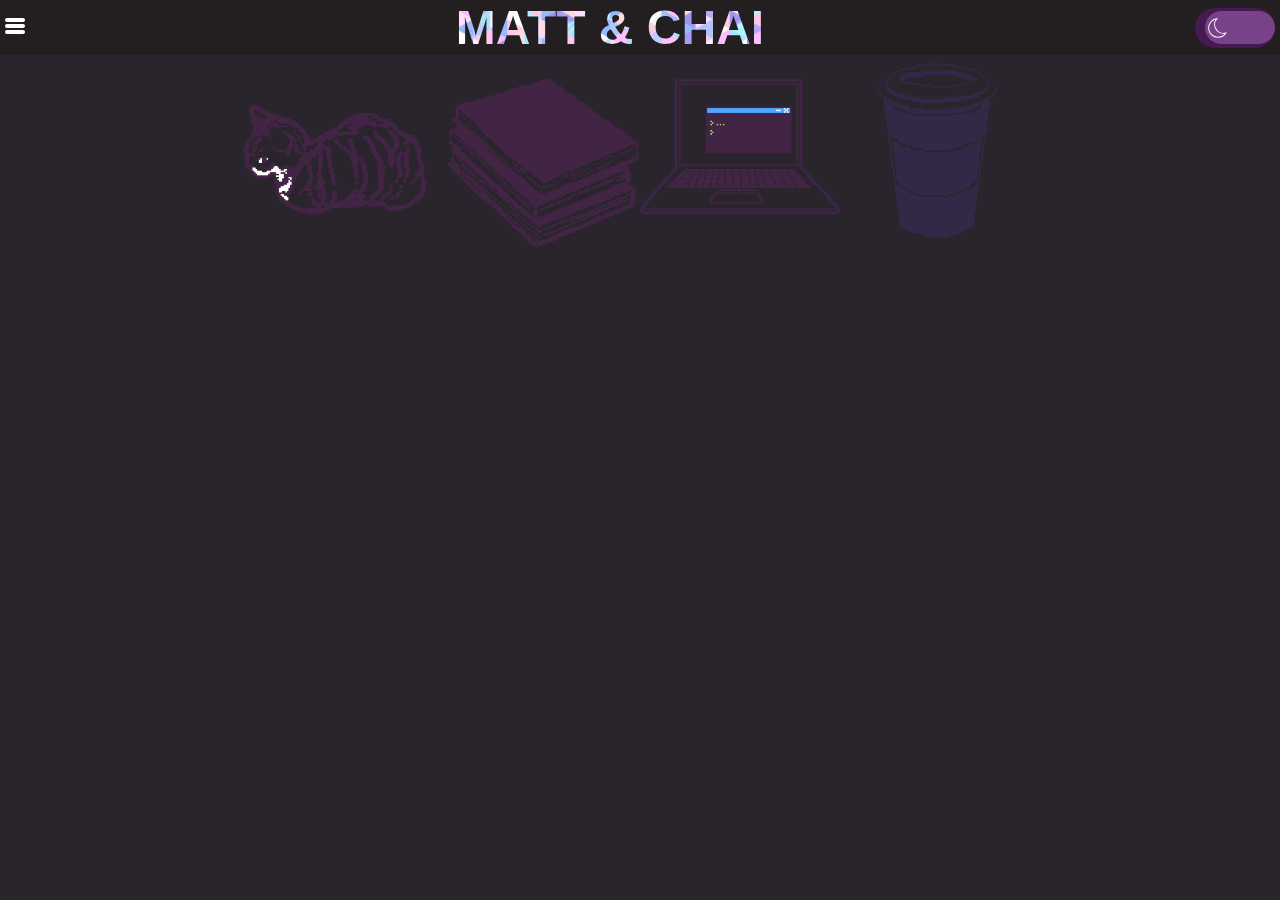
<file: index.html>
<!DOCTYPE html>
<html>
  <head>
    <meta charset="UTF-8">
    
  <script type="text/javascript" src="./header.js"></script>
  
    <script>
      const link = document.createElement("link");
      link.rel = "stylesheet";
      link.type = "text/css";
      link.media = "all";

      const isNight = (!document.cookie || document.cookie.includes('night'))
      link.href = isNight ? "./styles/style-night.css" : "./styles/style-day.css";

      document.head.appendChild(link);
    </script>


    <meta name="viewport" content="width=device-width, initial-scale=1.0">
    <title>Matt & Chai</title>
    <link href="./styles/style.css" rel="stylesheet" type="text/css" media="all">
  </head>
  <body>
    <site-header></site-header>
    
    <div style="width: 100%; display: flex; justify-content: center;">
        <img src="misc-assets/cat.png" style="height: 200px;">
        <img src="misc-assets/books.png" style="height: 200px;">
        <img src="misc-assets/laptop.png" style="height: 200px;">
        <img src="misc-assets/plastic-cup.png" style="height: 200px;">
    </div>



  </body>
</html>
</file>
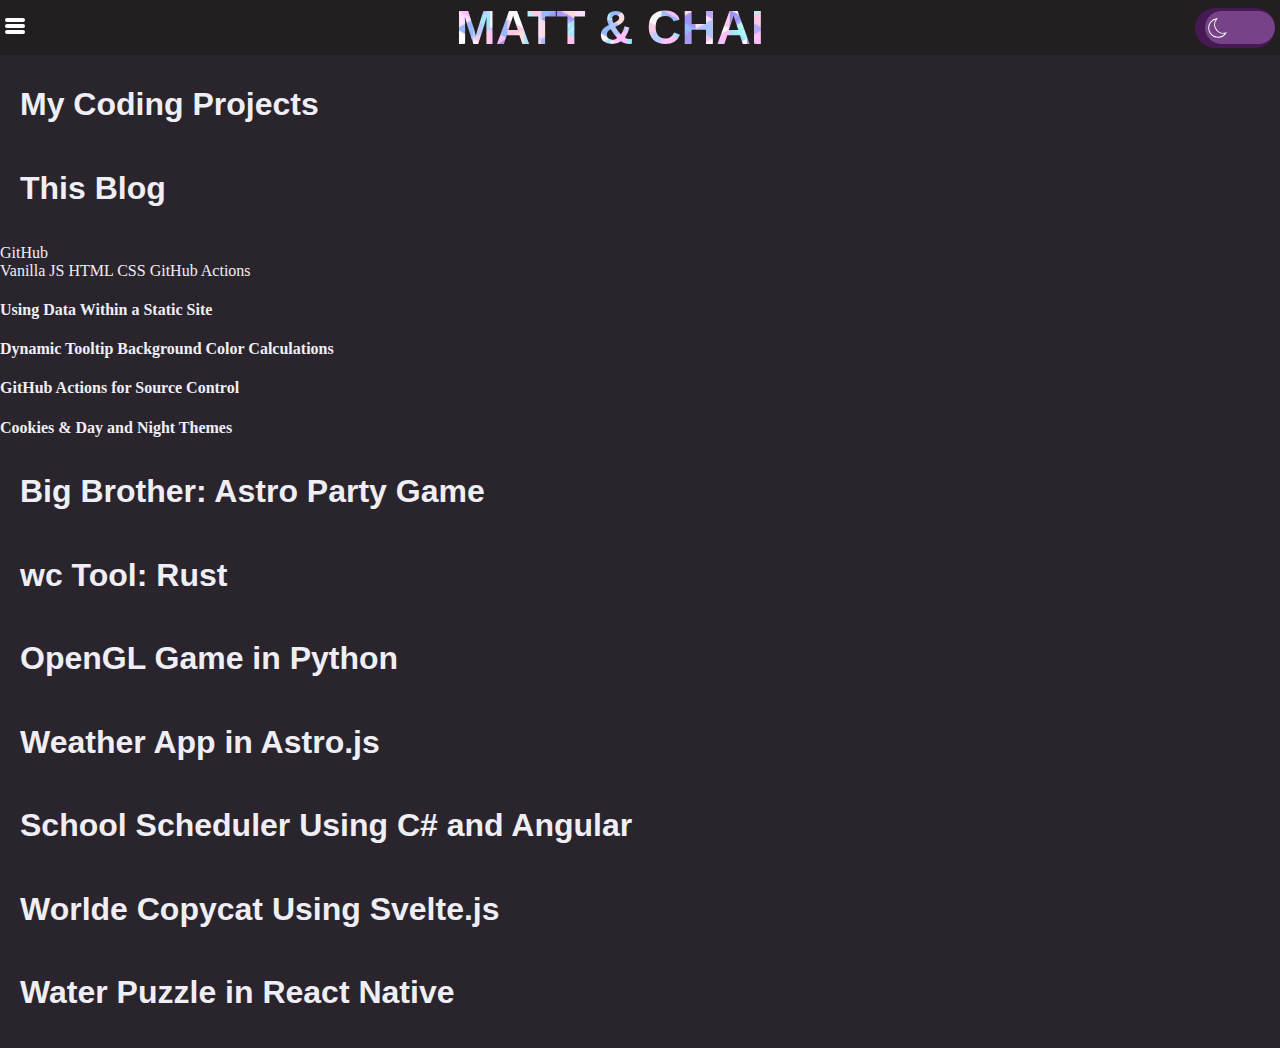
<file: coding.html>
<!DOCTYPE html>
<html>
  <head>
    <meta charset="UTF-8">
    <meta name="viewport" content="width=device-width, initial-scale=1.0">
    <title>The web site of gaidukev</title>
    <link href="./styles/style.css" rel="stylesheet" type="text/css" media="all">

    <script>
      const link = document.createElement("link");
      link.rel = "stylesheet";
      link.type = "text/css";
      link.media = "all";

      const isNight = (!document.cookie || document.cookie.includes('night'))
      link.href = isNight ? "./styles/style-night.css" : "./styles/style-day.css";

      document.head.appendChild(link);
    </script>
  </head>
  <body>
    <script type="text/javascript" src="./header.js"></script>
    
    <site-header></site-header>
    
    
    <h1>My Coding Projects</h1>

    <div class="coding-project-container">
      <h2>This Blog</h2>
      <div class="project-links">
        <a>GitHub</a>
      </div>

      <div class="tech-stack-container">
        <span class="tech-stack-bubble">
          Vanilla JS
        </span>
        <span class="tech-stack-bubble">
          HTML
        </span>
        <span class="tech-stack-bubble">
          CSS
        </span>
        <span class="tech-stack-bubble">
          GitHub Actions
        </span>
      </div>

      <div class="coding-project-learnings-container">
        <h4>Using Data Within a Static Site</h4>
        <h4>Dynamic Tooltip Background Color Calculations</h4>
        <h4>GitHub Actions for Source Control</h4>
        <h4>Cookies & Day and Night Themes</h4>
      </div>
    </div>


    <h2>Big Brother: Astro Party Game</h2>

    <h2>wc Tool: Rust</h2>

    <h2>OpenGL Game in Python</h2>
    
    <h2>Weather App in Astro.js</h2>
    
    <h2>School Scheduler Using C# and Angular</h2>
    
    <h2>Worlde Copycat Using Svelte.js</h2>
    
    <h2>Water Puzzle in React Native</h2>

  </body>
</html>
</file>
<file: styles/style.css>
body {
  font-family: Verdana;
  padding: 0px;
  margin: 0px;
}

#year-metrics-header {
  font-size: 2.5em;
  animation: moveLeft 1.5s ease-in;
    
}

@keyframes moveLeft {
  0%{
    opacity: 0;
    transform: translatex(-100px);
  }
  80%{
    transform: translatex(10px);
  }
  100%{
    opacity:1;
    transform: translatex(0);
  }
}

.learn-more-button {
  text-decoration: none;
  color: inherit;
  width: 100%;
  height: 100%;
}


h1, h2, h3 {
  font-family: "Space Grotesk", sans-serif;  
  padding: 10px 20px;
  font-size: 2em;
  font-optical-sizing: auto;
  font-weight: 700;
  font-style: normal;
}
</file>
